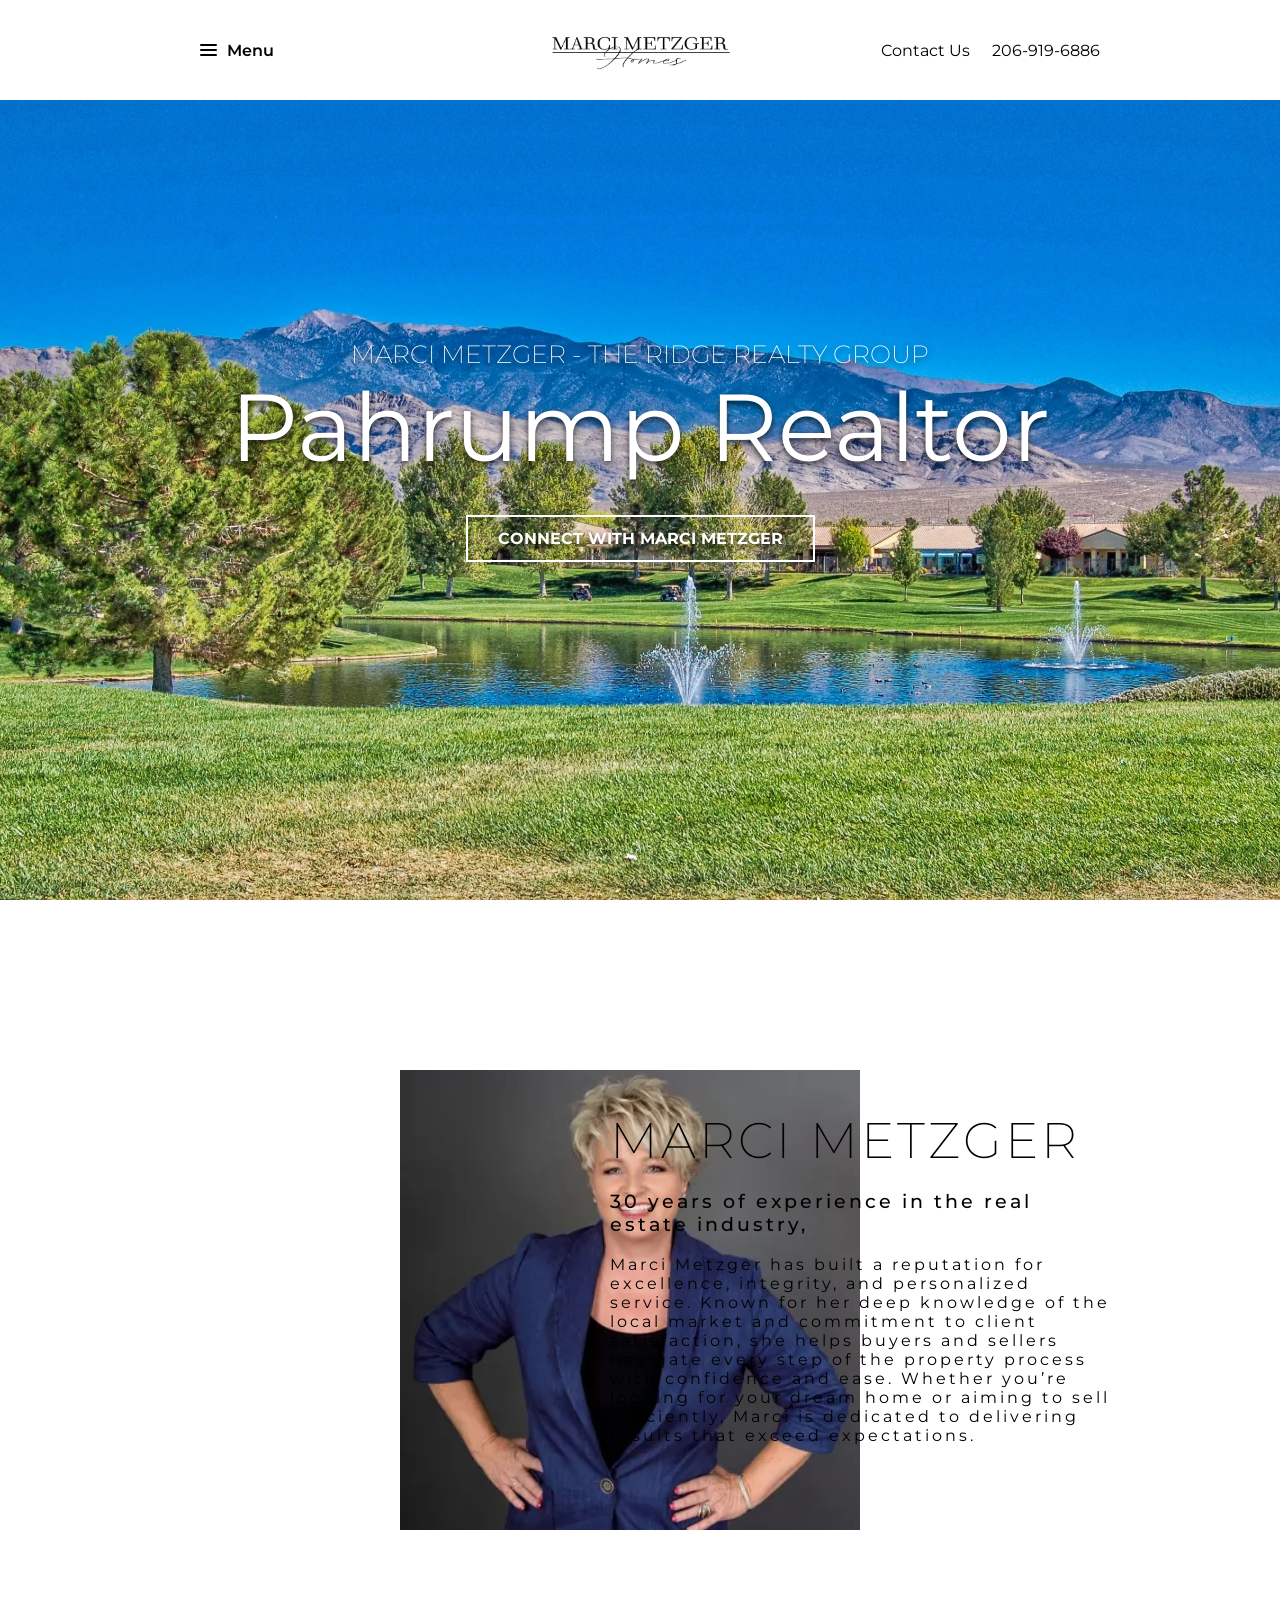
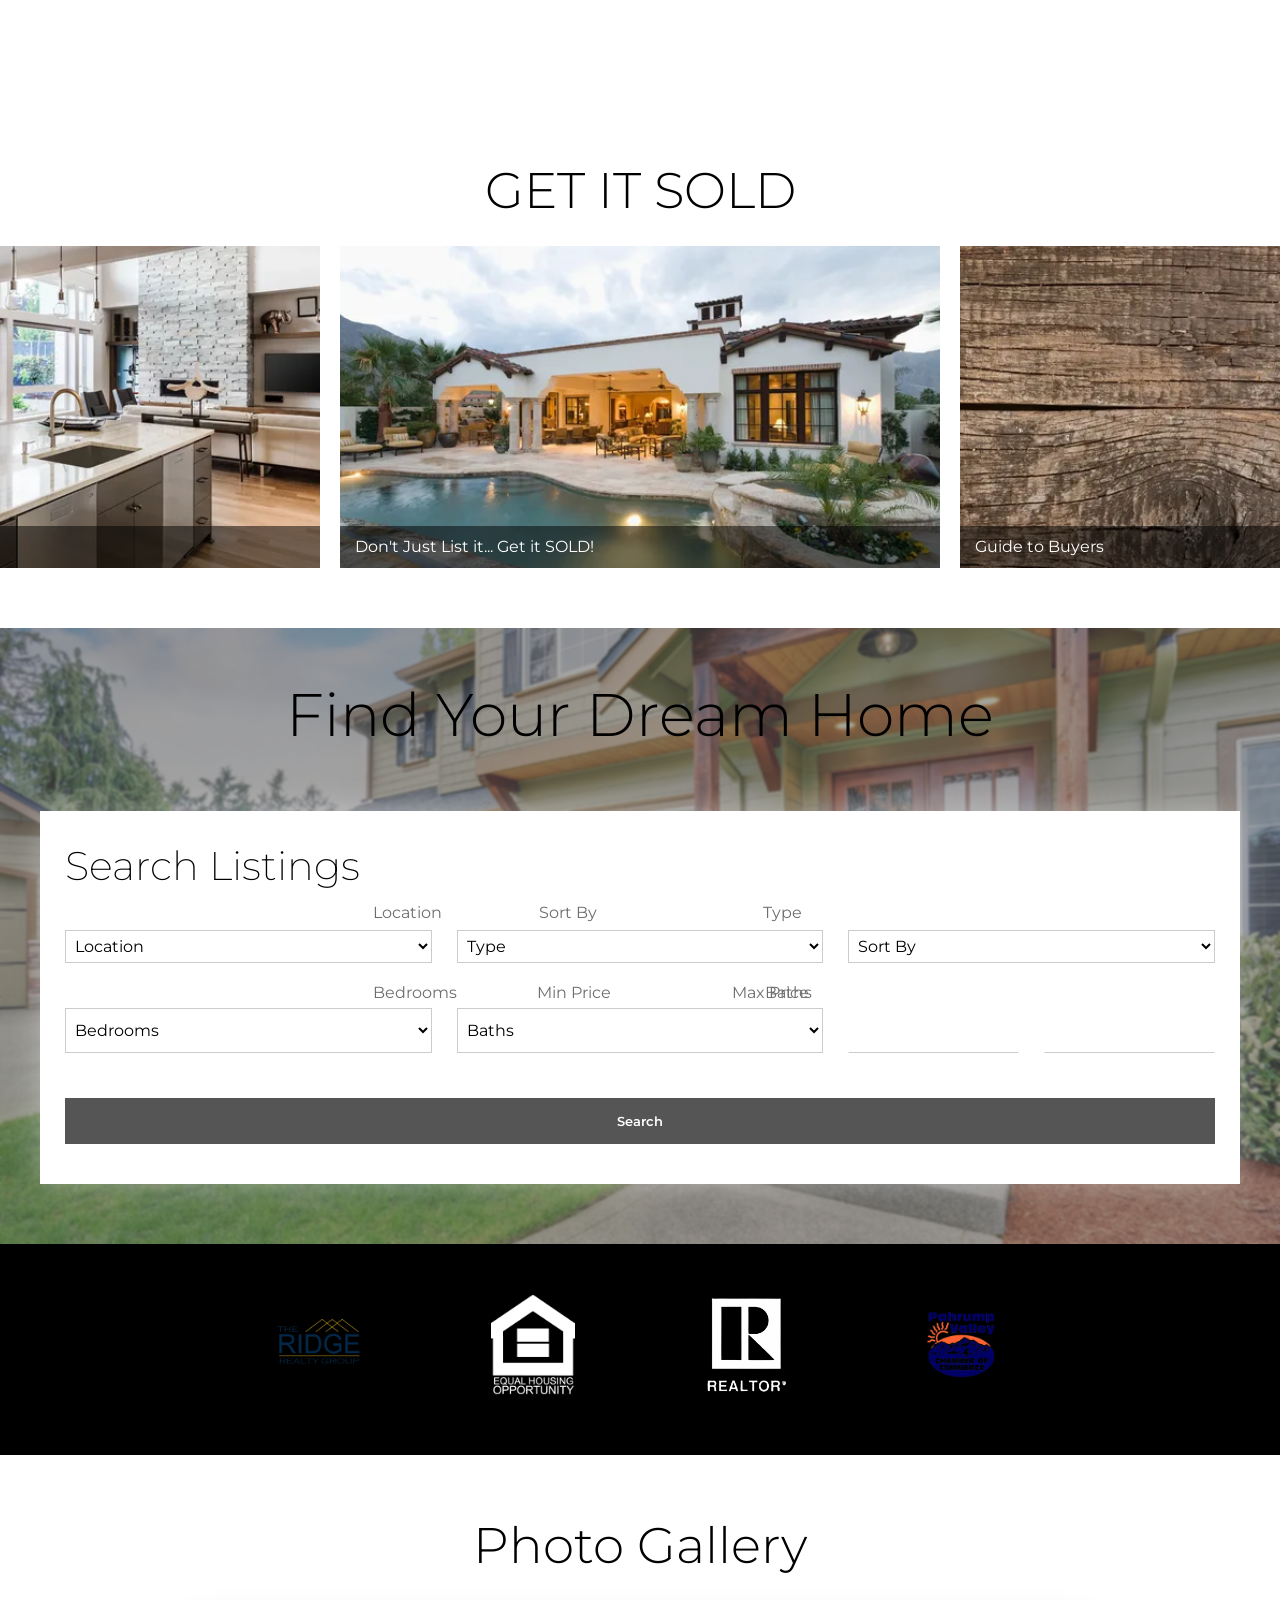
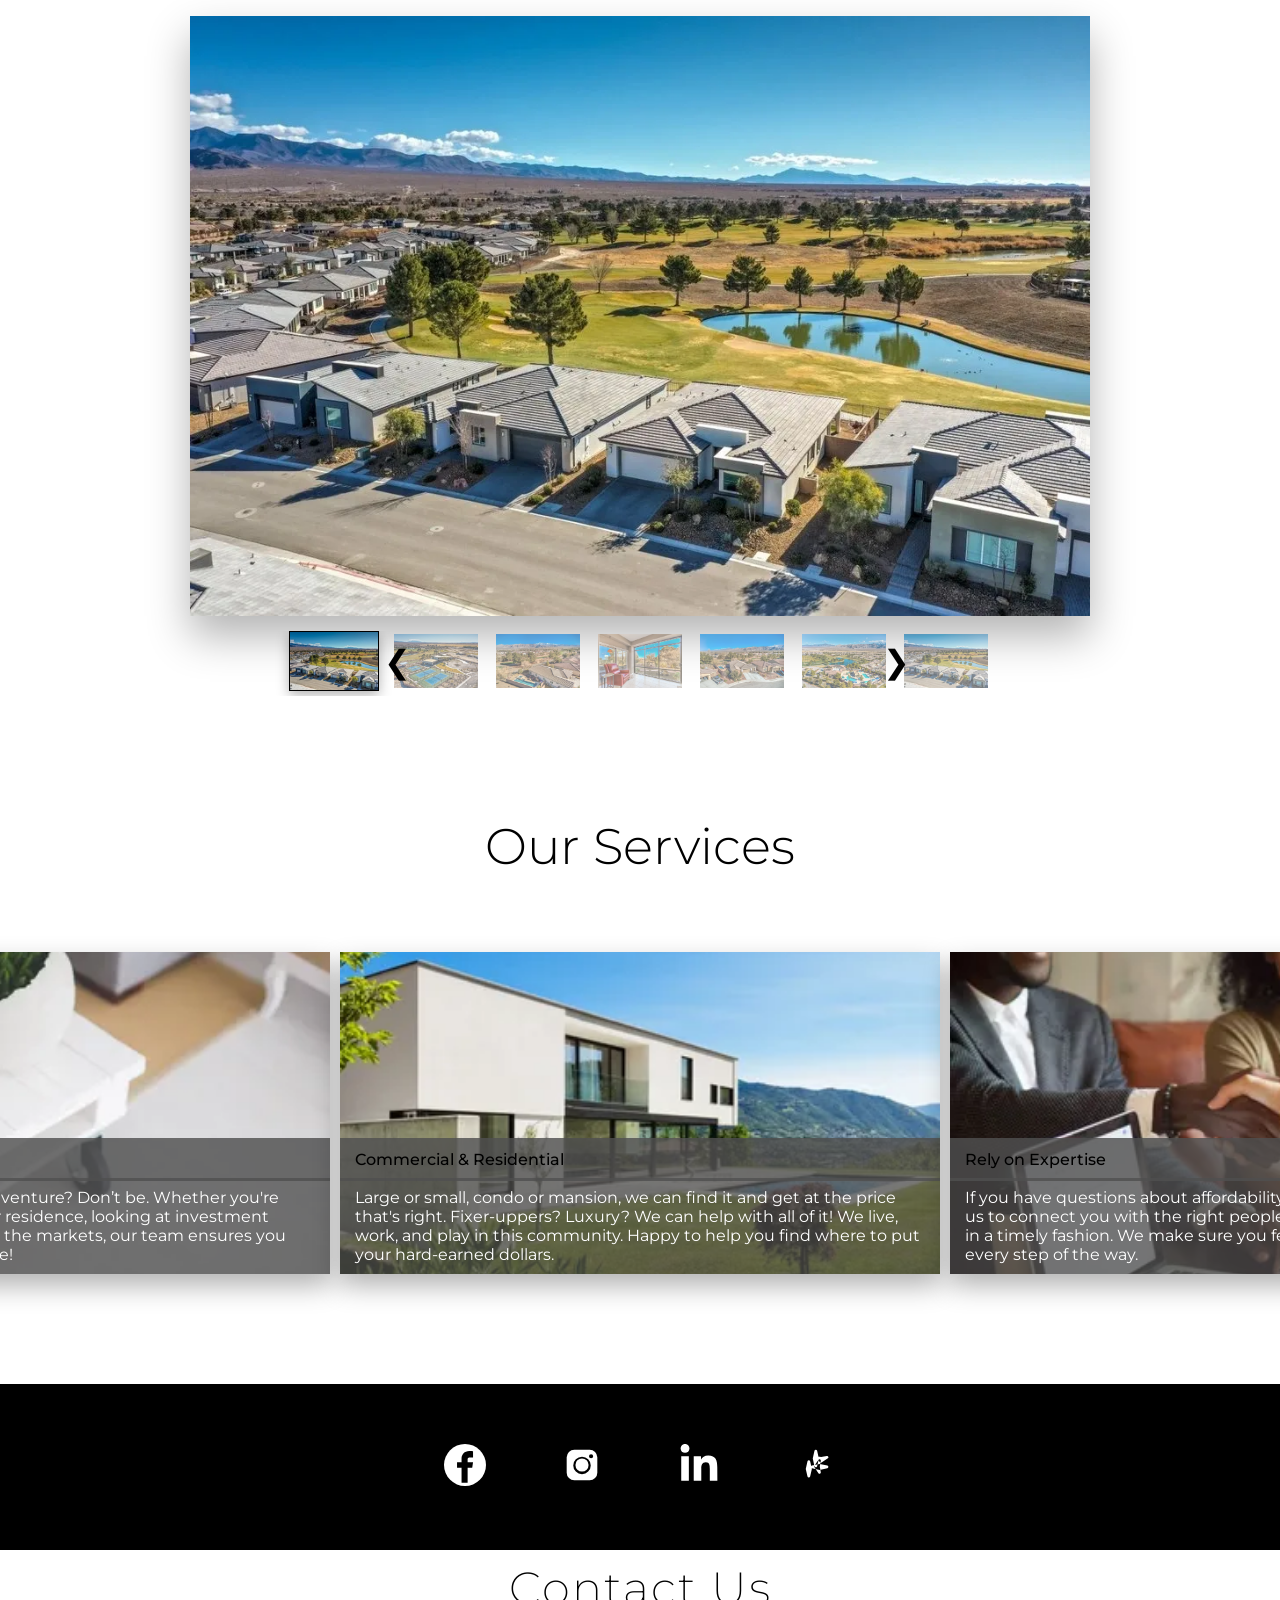
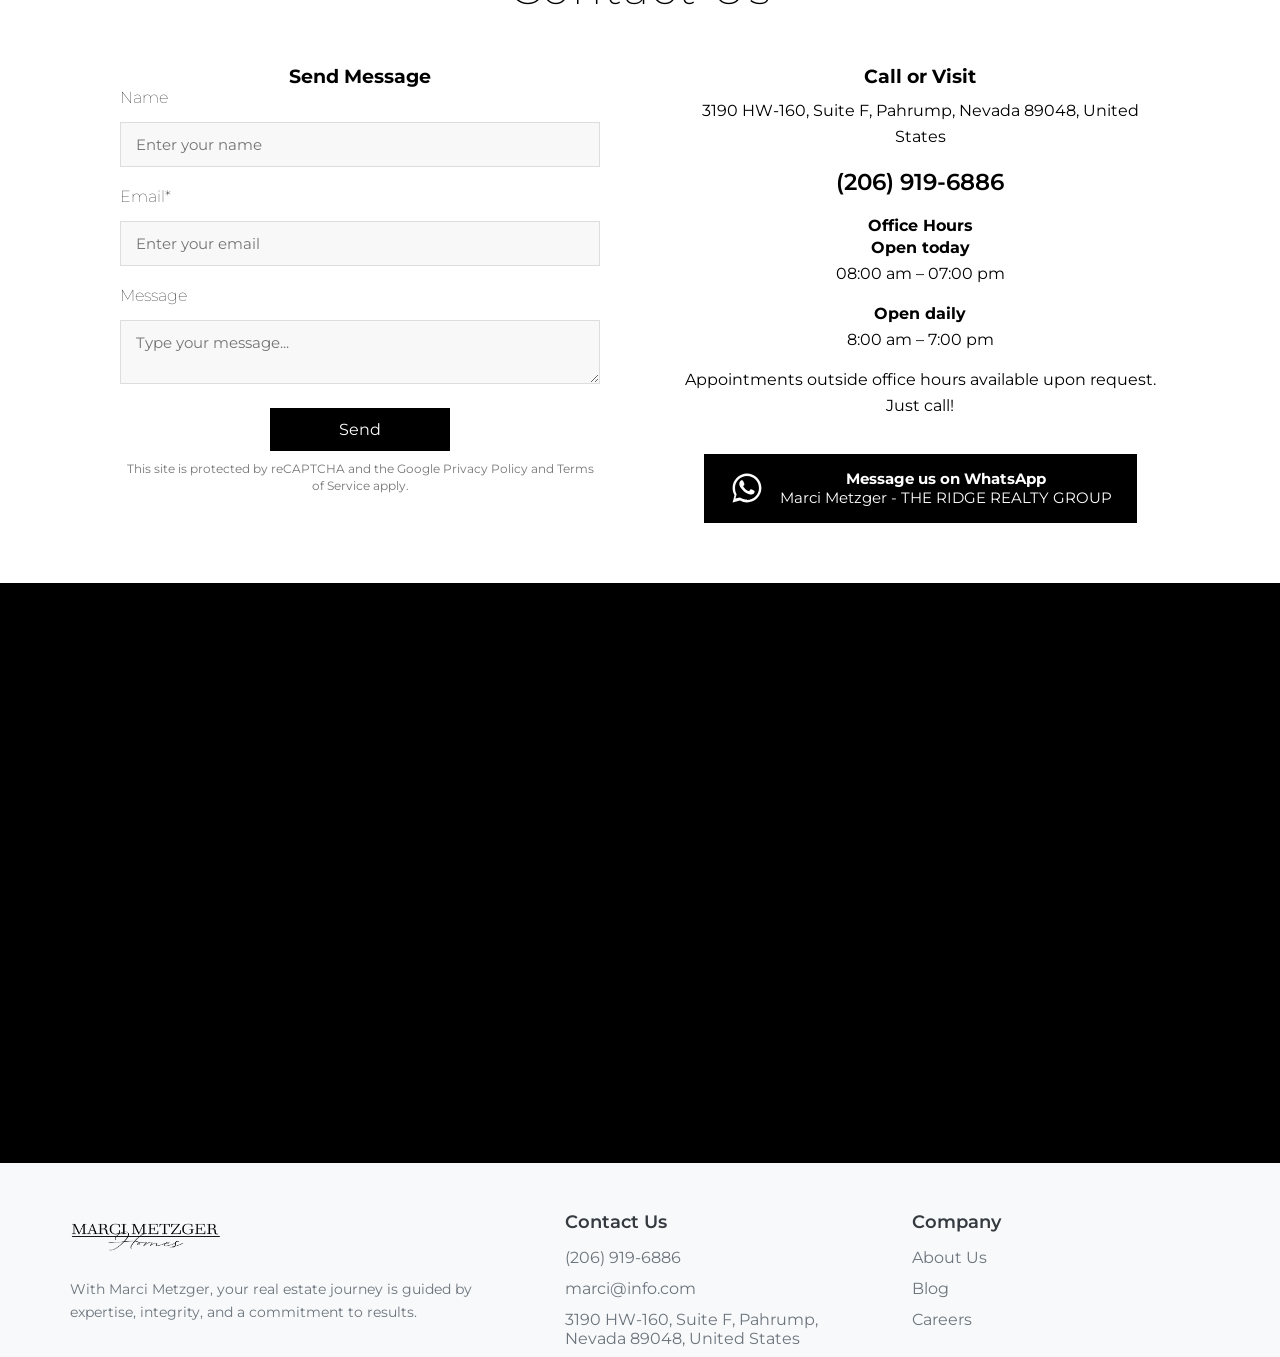
<file: homepage.html>
<!DOCTYPE html>
<html lang="en">
<head>
<meta charset="UTF-8">
<meta name="viewport" content="width=device-width, initial-scale=1.0">
<title>Home</title>
<link rel="stylesheet" href="css/style.css">
</head>
<body>

<header>
  <link rel="stylesheet" href="https://cdnjs.cloudflare.com/ajax/libs/font-awesome/6.5.0/css/all.min.css">
  <link rel="stylesheet" href="https://cdnjs.cloudflare.com/ajax/libs/font-awesome/6.4.0/css/all.min.css">

  <div class="hamburger" id="hamburger">
    <div class="bars"><div></div><div></div><div></div></div>
    <span class="menu-text">Menu</span>
  </div>
  <div class="logo-container"><img src="images/logo.png" alt="Logo"></div>
  <div class="header-contacts"><span>Contact Us&nbsp;&nbsp;&nbsp;</span><span>206-919-6886</span></div>
</header>

<div class="overlay" id="overlay">
  <div class="exit-btn" id="exitBtn">&times;</div>
  <div class="menu-container">
    <a href="#">Home</a>
    <a href="#">Listings</a>
    <a href="#">Properties</a>
    <a href="#">Let's Move</a>
    <a href="#">About Us</a>
    <a href="#">Contacts</a>
    <a href="#">Testimonials</a>
  </div>
</div>

<div class="section-1-placeholder"></div>

<section class="section-1" style="background-image: url('images/bg.jpg');">
  <span class="section1-text1">MARCI METZGER - THE RIDGE REALTY GROUP</span>
  <span class="section1-text2">Pahrump Realtor</span>
  <button class="btn">CONNECT WITH MARCI METZGER</button>
</section>

<div id="sections-container">
  <!-- Section 2 -->
  <section class="section" id="section2">
    <img src="images/marci.png" alt="marci">
    <div class="text-content">
      <p style="font-size:50px; font-weight: 200;">MARCI METZGER</p><br>
      <p style="font-size:17px; text-align: justify;" class="section2-detail">
        <h1 style="font-size:19px; font-weight: 500;">30 years of experience in the real estate industry,</h1><br>
        Marci Metzger has built a reputation for excellence, integrity, and personalized service. Known for her deep knowledge of the local market and commitment to client satisfaction, she helps buyers and sellers navigate every step of the property process with confidence and ease. Whether you’re looking for your dream home or aiming to sell efficiently, Marci is dedicated to delivering results that exceed expectations.
      </p>
    </div>
  </section>
</div>

<!-- Section 3 -->
<section class="section" id="section3">
  <h2>GET IT SOLD</h2>
  <div class="section3-row">
    <div class="image-box">
      <div class="section3-image">
        <img src="images/section3_image1.png" alt="section3_image1">
        <div class="section3-bottom-text">Top Residential Sales Last 5 Years</div>
        <div class="section3-label1">
          We helped nearly 90 clients in 2021, and closed 28.5 million in sales! Our team works hard everyday to grow and learn, so that we may continue to excel in our market. Our clients deserve our best, & we want to make sure our best is better every year.
        </div>
      </div>
    </div>
    <div class="image-box">
      <div class="section3-image">
        <img src="images/section3_image2.png" alt="section3_image2">
        <div class="section3-bottom-text">Don't Just List it... Get it SOLD!</div>
        <div class="section3-label2">
          We exhaust every avenue to ensure our listings are at the fingertips of every possible buyer, getting you top dollar for your home.
        </div>
      </div>
    </div>
    <div class="image-box">
      <div class="section3-image">
        <img src="images/section3_image3.png" alt="section3_image3">
        <div class="section3-bottom-text">Guide to Buyers</div>
        <div class="section3-label3">
          Nobody knows the market like we do. Enjoy having a pro at your service. Market analysis, upgrades lists, contractors on speed dial, & more!
        </div>
      </div>
    </div>
  </div>
</section>

<!-- Section 4 -->
<section class="section" id="section4" style="background-image: url('images/section4_bg.png');">
  <span id="section4-h2">Find Your Dream Home</span>
  <div class="property-search-container">
    <h2 class="section4-header">Search Listings</h2>
    <form class="property-search-form">
      <label for="location" class="section4-label1">Location</label>
      <select name="location" class="wide-input" id="location">
        <option value="" style="font-size: small;">Location</option>
        <option value="pahrump">Pahrump</option>
        <option value="lasvegas">Las Vegas</option>
        <option value="reno">Reno</option>
      </select>

      <label for="type" class="section4-label2">Type</label>
      <select name="type" class="wide-input" id="type">
        <option value="">Type</option>
        <option value="house">House</option>
        <option value="apartment">Apartment</option>
        <option value="land">Land</option>
      </select>

      <label for="sort" class="section4-label3">Sort By</label>
      <select name="sort" class="wide-input" id="sort">
        <option value="">Sort By</option>
        <option value="price_asc">Price Low → High</option>
        <option value="price_desc">Price High → Low</option>
        <option value="newest">Newest Listings</option>
      </select>

      <label for="bedroom" class="section4-label4">Bedrooms</label>
      <select name="bedrooms" class="wide-input" id="bedroom">
        <option value="">Bedrooms</option>
        <option value="1">1+</option>
        <option value="2">2+</option>
        <option value="3">3+</option>
        <option value="4">4+</option>
      </select>

      <label for="baths" class="section4-label5">Baths</label>
      <select name="baths" class="wide-input" id="baths">
        <option value="">Baths</option>
        <option value="1">1+</option>
        <option value="2">2+</option>
        <option value="3">3+</option>
        <option value="4">4+</option>
      </select>

      <label for="min" class="section4-label6">Min Price</label>
      <input type="number" name="min_price" class="input-price" id="min">

      <label for="max" class="section4-label7">Max Price</label>
      <input type="number" name="max_price" class="input-price" id="max">

      <button type="submit">Search</button>
    </form>
  </div>
</section>

<!-- Section 5 -->
<section class="section" id="section5">
  <div class="image-grid">
    <img src="images/ridge.png" alt="Image 1">
    <img src="images/eh.png" alt="Image 2">
    <img src="images/realtor.png" alt="Image 3">
    <img src="images/pv.png" alt="Image 4">
  </div>
</section>

<!-- Section 6 -->
<section class="section" id="section6">
  <h2>Photo Gallery</h2>
  <div class="slider-container">
    <div class="slider">
      <div class="slides">
        <img src="images/slide1.png" alt="Slide 1">
        <img src="images/slide2.png" alt="Slide 2">
        <img src="images/slide3.png" alt="Slide 3">
        <img src="images/slide4.png" alt="Slide 4">
        <img src="images/slide5.png" alt="Slide 5">
        <img src="images/slide6.png" alt="Slide 6">
        <img src="images/slide7.png" alt="Slide 7">
      </div>
    </div>
    <div class="thumbnails">
      <button class="prev">&#10094;</button>
      <img src="images/slide1.png" alt="Slide 1">
      <img src="images/slide2.png" alt="Slide 2">
      <img src="images/slide3.png" alt="Slide 3">
      <img src="images/slide4.png" alt="Slide 4">
      <img src="images/slide5.png" alt="Slide 5">
      <img src="images/slide6.png" alt="Slide 6">
      <img src="images/slide7.png" alt="Slide 7">
      <button class="next">&#10095;</button>
    </div>
  </div>
</section>

<!-- Section 7 -->
<section class="section" id="section7">
  <h2>Our Services</h2>
  <div class="section7-grid">
    <div class="section7-item">
      <div class="section7-image">
        <img src="images/section7-image1.png" alt="Image 1">
        <div class="image-label">
          <span>Nervous about your property adventure? Don’t be. Whether you're getting ready to buy or sell your residence, looking at investment properties, or just curious about the markets, our team ensures you get the best experience possible!</span>
        </div>
        <div class="section7-bottom-text">Real Estate Done Right</div>
      </div>
    </div>
    <div class="section7-item">
      <div class="section7-image">
        <img src="images/section7-image2.png" alt="Image 2">
        <div class="image-label">
          <span>Large or small, condo or mansion, we can find it and get at the price that's right. Fixer-uppers? Luxury? We can help with all of it! We live, work, and play in this community. Happy to help you find where to put your hard-earned dollars.</span>
        </div>
        <div class="section7-bottom-text">Commercial & Residential</div>
      </div>
    </div>
    <div class="section7-item">
      <div class="section7-image">
        <img src="images/section7-image3.png" alt="Image 3">
        <div class="image-label">
          <span>If you have questions about affordability, credit, and loan options, trust us to connect you with the right people to get the answers you need in a timely fashion. We make sure you feel confident and educated every step of the way.</span>
        </div>
        <div class="section7-bottom-text">Rely on Expertise</div>
      </div>
    </div>
  </div>
</section>

<!-- Section 8 -->
<section class="section" id="section8">
  <div class="social-grid">
    <a href="#" class="social-item">
      <svg width="42" height="42" viewBox="0 0 512 512" fill="white">
        <circle cx="256" cy="256" r="256"/>
        <path d="M354 165h-48c-8 0-18 10-18 22v36h66l-10 68h-56v181h-74V291h-55v-68h55v-45c0-48 34-92 94-92 26 0 45 2 46 2v57z" fill="black"/>
      </svg>
    </a>
    <a href="#" class="social-item">
      <svg width="42" height="42" viewBox="0 0 512 512" fill="white">
        <path d="M349.33 69.33H162.67A93.42 93.42 0 0069.33 162.67v186.66A93.42 93.42 0 00162.67 442.67h186.66A93.42 93.42 0 00442.67 349.33V162.67A93.42 93.42 0 00349.33 69.33zm-93.33 298.67a106.67 106.67 0 11106.67-106.67 106.81 106.81 0 01-106.67 106.67zm110.67-193.33a25.33 25.33 0 1125.33-25.34 25.28 25.28 0 01-25.33 25.34z"/>
        <circle cx="256" cy="256" r="80"/>
      </svg>
    </a>
    <a href="#" class="social-item">
      <svg width="42" height="42" viewBox="0 0 448 512" fill="white">
        <path d="M100.28 448H7.4V148.9h92.88zM53.79 108.1C24.09 108.1 0 83.5 0 53.8a53.8 53.8 0 11107.59 0c0 29.7-24.09 54.3-53.8 54.3zM447.9 448h-92.1V302.4c0-34.7-.7-79.2-48.29-79.2-48.3 0-55.7 37.7-55.7 76.6V448h-92.1V148.9h88.4v40.7h1.3c12.3-23.2 42.3-48.3 87.1-48.3 93.1 0 110.3 61.3 110.3 140.8z"/>
      </svg>
    </a>
    <a href="#" class="social-item">
      <svg width="42" height="42" viewBox="0 0 512 512" fill="white">
        <path d="M285.8 356.4l-54-82 54-82c9-14 32.1-4.7 28.7 12.1l-12.6 70.4 12.6 70.4c3.4 16.8-19.7 26.1-28.7 11.1zm-101.2 41l21-93.8-21-93.8c-3.7-16.5-28.7-16.5-32.4 0l-21 93.8 21 93.8c3.7 16.4 28.7 16.4 32.4 0zm209.7-133.8l-93.8-21-93.8 21c-16.5 3.7-16.5 28.7 0 32.4l93.8 21 93.8-21c16.4-3.7 16.4-28.7 0-32.4zM237.4 83.1l-21 93.8 21 93.8c3.7 16.5 28.7 16.5 32.4 0l21-93.8-21-93.8c-3.7-16.4-28.7-16.4-32.4 0zm151.3 63.4l-70.4 12.6-70.4-12.6c-16.8-3.4-26.1 19.7-11.1 28.7l82 54 82-54c14-9 4.7-32.1-12.1-28.7z"/>
      </svg>
    </a>
  </div>
</section>

<!-- Section 9 -->
<section class="section" id="section9">
  <div class="contact-wrapper">
    <h2 class="contact-title">Contact Us</h2>
    <div class="contact-grid">
      <div class="contact-form-box">
        <h3>Send Message</h3>
        <form>
          <label>Name</label>
          <input type="text" placeholder="Enter your name">
          <label>Email*</label>
          <input type="email" placeholder="Enter your email" required>
          <label>Message</label>
          <textarea placeholder="Type your message..."></textarea>
          <button type="submit" class="send-btn">Send</button>
          <p class="recaptcha-note">
            This site is protected by reCAPTCHA and the Google Privacy Policy and Terms of Service apply.
          </p>
        </form>
      </div>
      <div class="contact-info-box">
        <h3>Call or Visit</h3>
        <p>3190 HW-160, Suite F, Pahrump, Nevada 89048, United States</p>
        <p class="phone">(206) 919-6886</p>
        <h4>Office Hours</h4>
        <p><strong>Open today</strong><br>08:00 am – 07:00 pm</p>
        <p><strong>Open daily</strong><br>8:00 am – 7:00 pm</p>
        <p>Appointments outside office hours available upon request. Just call!</p>
        <div class="whatsapp-btn">
          <svg viewBox="0 0 32 32" fill="none" xmlns="http://www.w3.org/2000/svg">
            <path fill="#FFFFFF" d="M16.001 3.2c-6.999 0-12.8 5.801-12.8 12.8 0 2.258.589 4.455 1.708 6.385L3.2 28.8l6.58-1.708A12.726 12.726 0 0 0 16 28.8c6.999 0 12.8-5.801 12.8-12.8S23 3.2 16.001 3.2zm0 23.04c-2.106 0-4.155-.56-5.94-1.626l-.425-.251-3.905 1.013 1.04-3.8-.276-.44A10.64 10.64 0 0 1 5.36 16c0-5.889 4.783-10.64 10.64-10.64S26.64 10.111 26.64 16c0 5.857-4.752 10.64-10.64 10.64zm6.098-8.003c-.334-.167-1.973-.974-2.281-1.085-.307-.112-.534-.167-.76.167-.226.334-.867 1.085-1.066 1.308-.2.223-.387.25-.72.083-.334-.167-1.41-.52-2.686-1.66-1-.893-1.677-1.995-1.873-2.329-.2-.334-.022-.514.145-.68.149-.148.334-.387.5-.58.167-.194.223-.334.334-.557.112-.223.056-.418-.028-.585-.083-.167-.76-1.84-1.04-2.514-.275-.66-.557-.568-.76-.568-.195-.017-.418-.017-.642-.017-.223 0-.585.083-.892.418-.307.334-1.171 1.144-1.171 2.788 0 1.645 1.2 3.234 1.367 3.458.167.223 2.355 3.6 5.702 5.034.798.344 1.42.55 1.904.705.8.255 1.528.22 2.105.134.643-.095 1.973-.807 2.251-1.588.277-.78.277-1.452.194-1.588-.084-.139-.31-.223-.643-.39z"/>
          </svg>
          <div>
            <p><strong>Message us on WhatsApp</strong></p>
            <p>Marci Metzger - THE RIDGE REALTY GROUP</p>
          </div>
        </div>
      </div>
    </div>
  </div>
</section>

<!-- Section 10 -->
<section class="section" id="section10">
  <iframe
    src="https://www.google.com/maps?q=3190+NV-160+Suite+F,+Pahrump,+NV+89048,+USA&output=embed"
    allowfullscreen=""
    loading="lazy"
    referrerpolicy="no-referrer-when-downgrade">
  </iframe>
</section>

<footer class="footer-twotier" role="contentinfo">
  <div class="footer-twotier__top">
    <div class="footer-twotier__top-container">
      <div class="footer-twotier__brand">
        <div class="logo">
          <img src="images/logo.png" class="footer-logo">
        </div>
        <p>With Marci Metzger, your real estate journey is guided by expertise, integrity, and a commitment to results.</p>
      </div>
      <div class="footer-twotier__links">
        <h3 class="footer-twotier__heading">Contact Us</h3>
        <ul>
          <li><a href="#">(206) 919-6886</a></li>
          <li><a href="#">marci@info.com</a></li>
          <li><a href="#">3190 HW-160, Suite F, Pahrump, Nevada 89048, United States</a></li>
        </ul>
      </div>
      <div class="footer-twotier__links">
        <h3 class="footer-twotier__heading">Company</h3>
        <ul>
          <li><a href="#">About Us</a></li>
          <li><a href="#">Blog</a></li>
          <li><a href="#">Careers</a></li>
        </ul>
      </div>
    </div>
  </div>
  <div class="footer-twotier__bottom">
    <div class="footer-twotier__bottom-container">
      <p class="footer-twotier__copyright">
        &copy; Copyright © 2023 Marci METZGER Homes - All Rights Reserved
      </p>
      <nav class="footer-twotier__social" aria-label="Social Media">
        <ul>
          <li><a href="#" aria-label="Our Facebook Profile"><i class="fab fa-facebook-f"></i></a></li>
          <li><a href="#" aria-label="Our Twitter Profile"><i class="fab fa-twitter"></i></a></li>
          <li><a href="#" aria-label="Our LinkedIn Profile"><i class="fab fa-linkedin-in"></i></a></li>
          <li><a href="#" aria-label="Our Yelp Profile"><i class="fab fa-yelp"></i></a></li>
        </ul>
      </nav>
    </div>
  </div>
</footer>

<script src="js/script.js"></script>
</body>
</html>
</file>
<file: css/style.css>
@import url('https://fonts.googleapis.com/css2?family=Montserrat:ital,wght@0,100..900;1,100..900&display=swap');

* {
  margin: 0;
  padding: 0;
  box-sizing: border-box;
  font-family: 'Montserrat', sans-serif;
}

body {
  overflow-x: hidden;
}

  
  * {
  max-width: 100%;
}


  html, body {
  width: 100%;
  overflow-x: hidden;
}

h2 {
  font-size: 50px;
  font-weight: 300;
}

 /* Header */
header {
  position: fixed;
  top: 0;
  width: 100%;
  height: 100px;
  display: flex;
  align-items: center;
  justify-content: center;
  padding: 0 20px;
  z-index: 1000;
  
  /* Initially solid at top */
  background-color: rgba(255, 255, 255, 1);
  backdrop-filter: blur(1px);
  transition: background-color 0.3s ease, backdrop-filter 0.3s ease;
}

/* Scrolled state: transparent + blurred */
header.scrolled {
  background-color: rgba(255, 255, 255, 0.2); 
  backdrop-filter: blur(20px);
}

/* Optional: hide completely */
header.hide {
  opacity: 0;
  pointer-events: none;
}

  

  .logo-container {width:180px; height:180px; overflow:hidden;}
  .logo-container img {width:100%; height:100%; object-fit:contain;}
  .header-contacts {position:absolute; right:180px; display:flex; align-items:center; gap:10px;}

  /* Hamburger */
  .hamburger {position:absolute; left:200px; display:flex; align-items:center; gap:10px; cursor:pointer; z-index:1100;}
  .hamburger .bars {display:flex; flex-direction:column; justify-content:space-between; width:17px; height:12px;}
  .hamburger .bars div {height:2px; background:#000; border-radius:1px; transition: all 0.3s ease;}
  .hamburger .menu-text {font-size:1rem; font-weight:600; color:#000;}

  /* Overlay */
.overlay {
  position: fixed;
  top: 0;
  left: -100%;
  width: 100%;
  height: 100%;
  backdrop-filter: blur(5px);
  background: rgba(0, 0, 0, 0.856);

  display: flex;
  justify-content: flex-start; 
  align-items: center;        
  padding-left: 80px;          
 transition: left 0.07s ease-out;

  z-index: 1050;
}

/* When active */
.overlay.active {
  left: 0;
}

/* Menu container */
.overlay .menu-container {
  display: flex;
  flex-direction: column;
  align-items: flex-start; 
}

/* Menu links */
.overlay a {
  color: #ffffff;
  font-size: 2rem;
 margin-left: 100px;
 margin-bottom: 20px;
  text-decoration: none;
  text-align: left;
  font-weight: 400;
  letter-spacing: 1px;
}

/* Exit button */
.overlay .exit-btn {
  position: absolute;
  top: 50px;
  right: 100px;
  font-size: 3.5rem;
  font-weight: 200;
  cursor: pointer;
  color: #ffffff;
}


  /* Hero Section */
  .section-1-placeholder {height:100vh;}
  .section-1 {position:fixed; top:0; left:0; width:100%; height:100vh; display:flex; flex-direction:column; align-items:center; justify-content:center; font-size:3rem; font-weight:700; color:#fff; text-align:center; padding:0px; z-index:0; background-size:cover; background-position:center; background-repeat:no-repeat; text-shadow:1px 1px 2px rgba(0,0,0,0.6);}
 .section-1 .btn {margin-top:30px; padding:12px 30px; font-size:1rem; font-weight:700; text-shadow:0 3px 6px rgba(0,0,0,0.7);; color:#ffffff; background:transparent; border:2px solid rgb(255, 255, 255); cursor:pointer; transition: all 0.3s ease; box-shadow: 2 6px 6px rgba(0, 0, 0, 0.2);}
  .section-1 .btn:hover {color:#000000; background:#ffffff; border-color: #ffffff; text-shadow: none;}
  .section1-text1 {font-size: 25px; font-weight: 200; text-shadow:0 3px 6px rgba(0,0,0,0.7);}
  .section1-text2 {font-size: 95px; font-weight: 400; text-shadow:0 3px 6px rgba(0,0,0,0.7);}

  /* General Sections */
  .section {position:relative; width:100%; padding:60px 10px; text-align:center; background-color:#ffffff; }
  #section3 {position:relative; width:100%; padding:60px 10px; text-align:center; background-color:#ffffff;}
  #section2 {position:relative; width:100%; padding:60px 10px; text-align:center;}
  #section6 {position:relative; width:100%; padding:60px 10px; text-align:center; background-color:#ffffff;}
  #section5 {position:relative; width:100%; padding:50px 5px; text-align:center; background-color:#000000; color: #ffffff;}
  
 
  /* SAFE SECTION CENTERING WITHOUT CHANGING LAYOUT */
section > * {
  max-width: 1200px;  
  margin-left: auto;
  margin-right: auto;
}




  /* Section 2 */
  #section2 img {position:absolute; left:330px; top: 100px; width: 600px; height: auto; padding: 70px 70px;}
  #section2 .text-content {position:absolute; right:100px; top: 140px; max-width:50%; text-align:left; padding: 70px 70px; color: #000000; letter-spacing: 3px; word-wrap: break-word;}
  #section2 .btn {
  margin-top: 30px;
  padding: 12px 30px;
  font-size: 1.2rem;
  font-weight: 200;
  color: #ffffff;
  background: rgb(0, 0, 0);
  border: none;
  cursor: pointer;
  transition: all 0.3s ease;
  box-shadow: 1px 6px 6px rgb(44, 44, 44);
}

#section2 .btn:hover {
  color: #000000;
  background: #ffffff;
}

  /* Section 3 Title */
#section3 {
  position: relative;
  padding: 100px 20px 60px 20px;
  text-align: center;
}

.section3-header {
  display: block;
  margin-bottom: 60px;
  font-size: 50px;
  font-weight: 200;
}

/* Section 3 grid like Section 7 */
.section3-row {
  margin-top: 25px;
  display: flex;
  gap: 20px;
  justify-content: center;
  padding: 0 50px;
  flex-wrap: nowrap;
}

/* Each item: image + overlay */
.image-box {
  display: flex;
  flex-direction: column;
  align-items: center;
}

/* Image container with hover effect */
.section3-image {
  position: relative;
  width: 600px;
  height: 322px;
  overflow: hidden;
  transition: transform 0.3s ease, box-shadow 0.3s ease;
  cursor: pointer;
}

/* Lift container on hover */
.section3-image:hover {
  transform: translateY(-10px);
  box-shadow: 0 12px 25px rgba(0,0,0,0.3);
}

/* Image styling inside container */
.section3-image img {
  width: 100%;
  height: 100%;
  object-fit: cover;
  display: block;
}

/* Bottom text inside image - always visible */
.section3-bottom-text {
  position: absolute;
  bottom: 0;
  left: 0;
  width: 100%;
  background: rgba(0,0,0,0.5);
  color: #fff;
  padding: 10px 15px; 
  font-size: 16px;
  font-weight: 400; 
  line-height: 1.4; 
  box-sizing: border-box;
  transition: bottom 0.4s ease, font-size 0.4s ease;
  text-align: left;
  display: flex;       
  align-items: center; 
  justify-content: flex-start; 
  white-space: normal; 
}

/* Overlay label (appears on hover) - covers only bottom half */
.section3-label1,
.section3-label2,
.section3-label3 {
  position: absolute;
  bottom: 0; 
  left: 0;
  width: 100%;
  height: 50%; 
  padding: 15px;
  background: rgba(0,0,0,0.5);
  color: #fff;
  box-sizing: border-box;
  text-align: left;
  transform: translateY(100%); 
  transition: transform 0.4s ease;
}

/* On hover: overlay slides up */
.section3-image:hover .section3-label1,
.section3-image:hover .section3-label2,
.section3-image:hover .section3-label3 {
  transform: translateY(0);
}

/* On hover: bottom text moves on top of overlay text */
.section3-image:hover .section3-bottom-text {
  bottom: 50%; 
  font-weight: 600; 
}



#section4 {
  position: relative;
  background-size: cover;
  background-position: center;
  background-repeat: no-repeat;
  z-index: 0;

  display: flex;
  flex-direction: column;
  align-items: center;
  gap: 40px; /* space between children */
  padding: 50px 0; /* optional top/bottom padding */
}


#section4-h2 {
  font-size: 60px;
  font-weight: 300;
  margin-bottom: 20px; /* space between h2 and container */
}


/* Fixed overlay with blur and transparency */
#section4::before {
  content: "";
  position: absolute;
  top: 0; left: 0;
  width: 100%;
  height: 100%;
  background: rgba(94, 94, 94, 0.562); 
  backdrop-filter: blur(1px);     
  z-index: -1;                     
}


  /* Section 4: Property Search Form */
 .property-search-container {
  background: #fff;
  padding: 30px 25px 40px 25px;
  box-shadow: 0 0 30px rgba(255, 255, 255, 0.4), 0 15px 35px rgba(0,0,0,0.05); /* soft white glow + subtle depth */
  width: 1200px;
  height: auto; 
  margin: 0 auto;
  display: flex;
  flex-direction: column;
  justify-content: center;
  
}

.section4-header{
  font-size: 40px;
  font-weight: 200;
  text-align: left;
  top: 5px;
}

.property-search-form {
  display: grid;
  grid-template-columns: repeat(auto-fit, minmax(150px, 1fr));
  gap: 45px 25px;
  margin-top: 40px;
  border: none;
}

.property-search-form select,
.property-search-form input {
  padding: 25px;
  width: 100%;
  font-size: 1rem;
  outline: none;
  background-color: #ffffff; 
  transition: all 0.3s ease;
  border: none;
}

.property-search-form select:focus,
.property-search-form input:focus {
  box-shadow: 0 4px 15px rgba(0, 0, 0, 0.1);
  background-color: #fff;
  border: none;
}

.property-search-form button {
  grid-column: span 6;
  padding: 15px;
  background-color: #555555;
  color: #fff;
  font-weight: 600;
  border: none;
  cursor: pointer;
  transition: all 0.3s ease;
}

.property-search-form button:hover {
  background-color: #000000;
  transform: translateY(-2px);
  box-shadow: 0 0 25px rgba(255, 255, 255, 0.3); 
}

#max,
#min {
    background-color: transparent;
    border-top: 1px solid #ffffff;
    border-left: 1px solid #ffffff;
    border-right: 1px solid #ffffff;
    color: #000; 
    font-weight: 600; 
    padding: 12px;
    outline: none;
}

/* Optional: focus effect for better visibility */
#max:focus,
#min:focus {
    background-color: #fff; 
    box-shadow: 0 0 5px rgba(0,0,0,0.1);
    border: solid 1px black;
}


  /* Make inputs fully responsive */
.property-search-form select,
.property-search-form input {
  padding: 5px;
  width: 100%;
  border: 1px solid #ccc;
  font-size: 1rem;
  outline: none;
  transition: border 0.3s ease, box-shadow 0.3s ease;
}

.section4-label1 {position:absolute; left:373px; top:275px; max-width:30%; height:auto; color: #6e6e6e;}
.section4-label2 {position:absolute; left:763px; top:275px; max-width:30%; height:auto; color: #6e6e6e;}
.section4-label3 {position:absolute; right:683px; top:275px; max-width:30%; height:auto; color: #6e6e6e;}
.section4-label4 {position:absolute; left:373px; top:355px; max-width:30%; height:auto; color: #6e6e6e;}
.section4-label5 {position:absolute; left:765px; top:355px; max-width:30%; height:auto; color: #6e6e6e;} 
.section4-label6 {position:absolute; right:669px; top:355px; max-width:30%; height:auto; color: #6e6e6e;}
.section4-label7 {position:absolute; right:471px; top:355px; max-width:30%; height:auto; color: #6e6e6e;}

/* Make 3 inputs wider (2 columns wide) */
.wide-input {
  grid-column: span 2;
}

.input-price {
  border: solid 4px rgb(0, 0, 0);
}




  /* Container */
.slider-container {
  max-width: 900px;
  margin: 40px auto;
}

/* 4-image inline grid inside existing section */
.section .image-grid {
  display: flex;           
  justify-content: center; 
  gap: 130px;               
  flex-wrap: wrap;         
}

.section .image-grid img {
  width: 7%;              
  height: auto;
  object-fit: cover;
  transition: transform 0.3s ease, box-shadow 0.3s ease;
  cursor: pointer;
}

.section .image-grid img:hover {
  transform: scale(1.05);
  box-shadow: 0 8px 20px rgba(0,0,0,0.3);
}

/* Responsive for mobile */
@media (max-width: 768px) {
  .section .image-grid img {
    width: 48%; /* 2 per row on mobile */
  }
}


/* Slider */
.slider {
  position: relative;
  overflow: hidden;
  box-shadow: 0 20px 40px rgba(0,0,0,0.3);
}

/* Slides */
.slides {
  display: flex;
  transition: transform 0.6s ease-in-out;
}

.slides img {
  width: 100%;
  flex-shrink: 0;
  object-fit: cover;
  transition: transform 0.3s ease;
}

.slides img:hover {
  transform: scale(1.02);
}

/* Buttons */
.thumbnails button {
  position: absolute;
  top: 50%;
  transform: translateY(-50%);
  background-color: transparent;
  color: rgb(0, 0, 0);
  border: none;
  cursor: pointer;
  font-size: 2rem;
  z-index: 10;
  transition: background 0.3s, transform 0.3s;
}



.thumbnails button:hover {
  background-color: transparent;
  transform: translateY(-50%) scale(1.5);
}

/* Thumbnails */
.thumbnails {
  display: flex;
  justify-content: center;
  margin-top: 15px;
  gap: 12px;
  overflow-x: auto;
  padding-bottom: 5px;
}

.thumbnails::-webkit-scrollbar {
  height: 6px;
}

.thumbnails::-webkit-scrollbar-thumb {
  background: rgba(0,0,0,0.3);
}

.thumbnails img {
  width: 90px;
  height: 60px;
  object-fit: cover;
  cursor: pointer;
  opacity: 0.6;
  border: 3px solid transparent;
  transition: all 0.3s;
}

.thumbnails img:hover {
  opacity: 1;
  transform: scale(1.05);
}

.thumbnails img.active {
  opacity: 1;
  border: 1px solid #000000;
  box-shadow: 0 4px 12px rgba(0,0,0,0.3);
}

/* Prev/Next button positions — keep your current values */
.slider-container .prev {
  position: absolute;
  left: 30%;               
  top: calc(100% - 95px); 
}

.slider-container .next {
  position: absolute;
  left: 69%;               
  top: calc(100% - 95px); 
}

.image-label-h1{ font-size: 19px; font-weight: 500;


}

/* Section 7 grid */
.section7-grid {
  margin-top: 25px;
  display: flex;
  gap: 10px;
  justify-content: center;
  padding: 50px;
  flex-wrap: nowrap;
}

/* Each item: image + overlay + bottom text */
.section7-item {
  display: flex;
  flex-direction: column;
  align-items: center;
}

/* Image container with hover effect */
.section7-image {
  position: relative;
  width: 600px;
  height: 322px;
  overflow: hidden;
  transition: transform 0.3s ease, box-shadow 0.3s ease;
  cursor: pointer;
  box-shadow: 0 12px 25px rgba(0,0,0,0.3); 
}

/* Lift container on hover */
.section7-image:hover {
  transform: translateY(-10px); /* move image up */
  box-shadow: 0 18px 30px rgba(0,0,0,0.4); /* optional stronger shadow */
}

/* Image styling */
.section7-image img {
  width: 100%;
  height: 100%;
  object-fit: cover;
  display: block;
}


/* Bottom text inside image - always visible */
.section7-bottom-text {
  position: absolute;
  bottom: 29%; 
  left: 0;
  width: 100%;
  background: rgba(80, 80, 80, 0.815);
  color: #000000;
  padding: 12px 15px;
  font-size: 16px;
  font-weight: 500; 
  box-sizing: border-box;
  transition: bottom 0.4s ease, font-size 0.4s ease;
  text-align: left;
}

/* Overlay label - permanently visible */
.image-label {
  position: absolute;
  bottom: 0;
  left: 0;
  width: 100%;
  height: auto; 
  padding: 10px 15px; 
  background: rgba(75, 75, 75, 0.747);
  color: #ffffff;
  box-sizing: border-box;
  text-align: left;
  transform: translateY(0);
}




/* Black background section */
#section8 {
  background: #000;
  padding: 60px 0;
  display: flex;
  justify-content: center;
}

/* Inline row */
.social-grid {
  display: flex;
  gap: 75px;
}

/* Icon styling */
.social-item i {
  color: #fff;
  font-size: 42px;
  transition: transform 0.3s ease, opacity 0.3s ease;
}

/* Hover effect */
.social-item:hover i {
  transform: translateY(-6px);
  opacity: 0.85;
}

#section9 {
  background: #ffffff;
  padding: 10px 120px;
  color: #000;
  font-family: 'Raleway', sans-serif;
}

.contact-wrapper {
  max-width: 1500px;
  margin: auto;
}

.contact-title {
  text-align: center;
  font-size: 45px;
  font-weight: 200;
  margin-bottom: 50px;
  letter-spacing: 2px;
}

.contact-grid {
  display: flex;
  gap: 80px;
  justify-content: center;
}

.contact-form-box,
.contact-info-box {
  flex: 1;
}

/* FORM */
.contact-form-box label {
  display: block;      
  text-align: left;
  margin-bottom: 5px;
  font-weight: 100;
}

.contact-form-box input,
.contact-form-box textarea {
  width: 100%;
  padding: 12px 15px;
  margin: 10px 0 20px;
  border: 1px solid #ddd;
  background: #f8f8f8;
  font-size: 15px;
}

.send-btn {
  width: 180px;
  padding: 12px 0;
  background: black;
  color: white;
  border: none;
  font-size: 16px;
  cursor: pointer;
  transition: 0.3s;
}

.send-btn:hover {
  background: #333;
}

.recaptcha-note {
  font-size: 12px;
  color: #777;
  margin-top: 10px;
  line-height: 1.4;
}

/* RIGHT SIDE INFO */
.contact-info-box h3 {
  margin-bottom: 10px;
}

.contact-info-box p {
  margin-bottom: 15px;
  line-height: 1.6;
}

.phone {
  font-size: 23px;
  font-weight: 600;
  margin: 15px 0;
}


.contact-info-box {
  position: relative;
}

.whatsapp-btn {
  margin-top: 20px;             
  position: relative;
  display: inline-flex;
  align-items: center;
  gap: 15px;
  background: #000;
  padding: 15px 25px;
  cursor: pointer;
  transition: 0.3s ease;
}

.whatsapp-btn:hover {
  background: #222;
}

.whatsapp-btn svg {
  width: 36px;
  height: 36px;
}

.whatsapp-btn p {
  margin: 0;
  color: white;
  font-size: 15px;
  line-height: 1.3;
}

#section10 {
  all: unset;              
  display: block;
  position: relative;
  width: 100vw;            
  height: 400px;           
  margin: 0;
  padding: 0;
  overflow: hidden;
  background: #000;       
}

/* SECTION 10: Google Map - full width */
#section10 {
  position: relative;
  width: 100vw;        
  height: 400px;       
  margin: 0;           
  padding: 0;
  overflow: hidden;
  background: #000;    
}

/* Make iframe fill the section completely */
#section10 iframe {
  width: 100vw !important; 
  height: 100%;
  position: absolute;
  top: 0;
  left: 0;
  border: 0;
}

/* Remove max-width and centering for iframe parent */
#section10 > * {
  max-width: none !important;
  margin: 0 !important;
  padding: 0 !important;
}

/* FOOTER STYLES START HERE */

        .footer-twotier {
            color: var(--footer-top-text);
        }

        .footer-logo{
          width: 400px;
        }
        
        /* === TOP TIER STYLES === */
        .footer-twotier__top {
            background-color: var(--footer-top-bg);
            padding: 3rem 1.5rem;
        }

        .footer-twotier__top-container {
            max-width: 1140px;
            margin: 0 auto;
            display: grid;
            grid-template-columns: 1fr; 
            gap: 2rem;
        }

        .footer-twotier__brand p {
            margin: 1rem 0 0 0;
            font-size: 0.9rem;
            line-height: 1.6;
        }
        
        .footer-twotier__brand .logo {
            width: 150px;
            fill: var(--footer-top-heading);
        }

        .footer-twotier__heading {
            font-size: 1.1rem;
            font-weight: 600;
            color: var(--footer-top-heading);
            margin-top: 0;
            margin-bottom: 1rem;
        }

        .footer-twotier__links ul {
            margin: 0;
            padding: 0;
            list-style: none;
        }
        
        .footer-twotier__links li {
            margin-bottom: 0.75rem;
        }

        .footer-twotier__links a {
            color: var(--footer-top-text);
            text-decoration: none;
            transition: color 0.2s ease-in-out;
        }

        .footer-twotier__links a:hover {
            color: var(--footer-top-link-hover);
            text-decoration: underline;
        }

        /* === BOTTOM TIER STYLES === */
        .footer-twotier__bottom {
            background-color: var(--footer-bottom-bg);
            color: var(--footer-bottom-text);
            padding: 1.5rem;
        }
        
        .footer-twotier__bottom-container {
            max-width: 1140px;
            margin: 0 auto;
            display: flex;
            flex-direction: column; 
            align-items: center;
            gap: 1rem;
            font-size: 0.875rem;
            text-align: center;
        }
        
        .footer-twotier__bottom a {
            color: var(--footer-bottom-text);
            text-decoration: none;
            transition: color 0.2s ease-in-out;
        }

        .footer-twotier__bottom a:hover {
            color: var(--footer-bottom-link-hover);
            text-decoration: underline;
        }

        .footer-twotier__copyright {
            margin: 0;
        }
        
        .footer-twotier__social ul {
            margin: 0;
            padding: 0;
            list-style: none;
            display: flex;
            gap: 1.5rem;
        }

        .footer-twotier__social i {
    font-size: 20px;
    color: #ffffff; 
    transition: color 0.3s;
}

.footer-twotier__social i:hover {
    color: #afafaf; 
}

        
        .footer-twotier__social a:hover {
            text-decoration: none; 
        }
        
        .footer-twotier__social svg {
            width: 20px;
            height: 20px;
            fill: currentColor;
        }

        /* Media query for tablets and larger */
        @media (min-width: 768px) {
            .footer-twotier__top-container {
                grid-template-columns: 1.5fr 1fr 1fr; 
                gap: 3rem;
            }
            .footer-twotier__bottom-container {
                flex-direction: row; 
                justify-content: space-between;
                text-align: left;
            }
        }

         :root {
            --footer-top-bg: #f8f9fa;
            --footer-top-text: #6c757d;
            --footer-top-heading: #343a40;
            --footer-top-link-hover: #0056b3;

            --footer-bottom-bg: #000000;
            --footer-bottom-text: #ffffff;
            --footer-bottom-link-hover: #ffffff;
        }


.section11 {
  padding: 80px 20px;
  background-color: #f9f9f9;
  font-family: "Palatino Linotype", "Garamond", "Georgia", serif;
}

.section11-container {
  max-width: 1200px;
  margin: 0 auto;
  text-align: center;
}

.section11-title {
  font-size: 32px;
  margin-bottom: 50px;
  font-weight: 600;
  color: #222;
}

.section11-grid {
  display: flex;
  gap: 30px;
  justify-content: center;
  flex-wrap: wrap;
}

.testimonial-card {
  background-color: #fff;
  padding: 30px 25px;
  box-shadow: 0 10px 25px rgba(0,0,0,0.1);
  max-width: 350px;
  flex: 1 1 300px;
  display: flex;
  flex-direction: column;
  align-items: center;
  transition: transform 0.3s ease, box-shadow 0.3s ease;
}

.testimonial-card:hover {
  transform: translateY(-8px);
  box-shadow: 0 15px 30px rgba(0,0,0,0.15);
}

.testimonial-text {
  font-size: 16px;
  line-height: 1.6;
  color: #555;
  margin-bottom: 20px;
}

.testimonial-name {
  font-size: 18px;
  font-weight: 600;
  color: #222;
  margin-bottom: 5px;
}

.testimonial-role {
  font-size: 14px;
  font-weight: 400;
  color: #777;
}



/* Tablet */
@media (max-width: 992px) {
  .section1-text2 {
    font-size: 65px;
  }
  .section1-text1 {
    font-size: 22px;
  }
  .section-1 .btn {
    font-size: 1rem;
    padding: 10px 24px;
  }
}

/* Mobile Landscape + Small Tablets */
@media (max-width: 768px) {
  .section1-text2 {
    font-size: 48px;
  }
  .section1-text1 {
    font-size: 20px;
  }
  .section-1 {
    padding: 0 20px;
  }
  .section-1 .btn {
    padding: 10px 20px;
    font-size: 0.95rem;
  }
}

/* Mobile Portrait */
@media (max-width: 480px) {
  .section1-text2 {
    font-size: 35px;
    line-height: 1.1;
  }
  .section1-text1 {
    font-size: 18px;
  }
  .section-1 {
    padding: 0 15px;
  }
  .section-1 .btn {
    padding: 8px 18px;
    font-size: 0.9rem;
  }
}


/* Responsive Header */
@media screen and (max-width: 1024px) {
  .header-contacts {
    display: none; 
  }

  .menu-text {
    display: none; 
  }

  .hamburger {
    left: 20px; 
  }

  .logo-container {
    width: 140px;
    height: 140px;
  }

  header {
    height: 80px; 
    padding: 0 15px;
  }
}

@media screen and (max-width: 480px) {
  .logo-container {
    width: 120px;
    height: 120px;
  }

  header {
    height: 70px;
  }

  .hamburger .menu-text {
    font-size: 0.9rem; 
  }

  .overlay a {
    font-size: 1.5rem; 
  }
}

/* Section 2 Responsive */
@media screen and (max-width: 1024px) {
  #section2 img {
    position: relative;  
    left: auto;
    top: auto;
    display: block;
    margin: 0 auto;      
    width: 80%;          
    height: auto;
    padding: 20px 0;     
  }

  #section2 .text-content {
    position: relative;  
    right: auto;
    top: auto;
    max-width: 90%;     
    margin: 0 auto;
    padding: 20px 0;
    text-align: left;

    /* FIX: prevent stretched words */
    letter-spacing: normal;
    text-justify: auto;
    word-spacing: normal;
    white-space: normal;
  }
}

@media screen and (max-width: 600px) {
  #section2 img {
    width: 100%;          
    padding: 10px 0;
  }

  #section2 .text-content {
    max-width: 100%;
    padding: 10px 15px;

    /* FIX: prevent stretched words */
    letter-spacing: normal;
    text-justify: auto;
    word-spacing: normal;
    white-space: normal;
  }
}

/* Responsive for small screens */
@media screen and (max-width: 768px) {
  .section3-row {
    flex-direction: column; 
    align-items: center;    
    padding: 0 1px;        
    gap: 5px;              
  }

  .section3-image {
    width: 100%;            
    max-width: 100%;        
    height: auto;           
  }

  .section3-image img {
    width: 100%;            
    height: auto;          
  }

  /* Bottom text adjusts */
  .section3-bottom-text {
    font-size: 14px;
    padding: 8px 12px;
  }

  /* Overlay label adjusts */
  .section3-label1,
  .section3-label2,
  .section3-label3 {
    height: auto;          
    padding: 12px;
  }

  /* Keep hover effect */
  .section3-image:hover .section3-bottom-text {
    bottom: auto;
  }
}

/* Section 4 responsive: labels on top, 1 input per line on small screens */
@media screen and (max-width: 768px) {

  .property-search-container {
    width: 90%;             
    padding: 20px 15px;     
  }

  .section4-header {
    font-size: 28px;        
    text-align: left;
    margin-bottom: 20px;
  }

  .property-search-form {
    display: flex;
    flex-direction: column;  
    gap: 15px;               
    margin-top: 20px;
  }

  /* Make labels appear on top of inputs */
  .property-search-form label {
    display: block;
    margin-bottom: 5px;     
    text-align: left;
    font-weight: 500;
  }

  .property-search-form input,
  .property-search-form select,
  .property-search-form button {
    width: 100%;             
    box-sizing: border-box;  
    grid-column: auto;      
  }

  /* Ensure previous absolute labels stack above inputs */
  .section4-label1,
  .section4-label2,
  .section4-label3,
  .section4-label4,
  .section4-label5,
  .section4-label6,
  .section4-label7 {
    position: static;
    max-width: 100%;
    margin-bottom: 5px;
    color: #6e6e6e;
  }
}

/* Section 5 - 4 images in 1 row, shrink to fit */
@media (max-width: 1200px) {
  #section5 .image-grid {
    display: flex;
    gap: 5px;       /* small gap */
    flex-wrap: nowrap;
  }
  #section5 .image-grid img {
    width: 25%;      /* 4 images = 25% each */
    height: auto;    /* maintain aspect ratio */
    object-fit: contain; /* prevent cropping */
  }
}

@media (max-width: 992px) {
  #section5 .image-grid img {
    width: 25%;
  }
}

@media (max-width: 768px) {
  #section5 .image-grid img {
    width: 25%;
  }
}

@media (max-width: 576px) {
  #section5 .image-grid img {
    width: 25%;
  }
}

/* Section 5 responsive: swipeable slider, hide buttons and thumbnails on small screens */
@media screen and (max-width: 768px) {

  /* Make slider overflow scrollable horizontally for swipe */
  .slider {
    overflow-x: auto;
    scroll-behavior: smooth; 
    -webkit-overflow-scrolling: touch; 
  }

  /* Slides stay in a single row */
  .slides {
    flex-wrap: nowrap;
  }

  .slides img {
    width: 90%;       
    margin-right: 10px; 
  }

  /* Hide prev/next buttons */
  .slider-container .prev,
  .slider-container .next {
    display: none;
  }

  /* Hide thumbnails */
  .thumbnails {
    display: none;
  }
}

/* Responsive for smaller screens */
@media (max-width: 768px) {
  .section7-grid {
    flex-direction: column; /* stack items vertically */
    padding: 10px; /* reduce padding for smaller screens */
  }

  .section7-item {
    width: 100%; /* full width for each item */
    max-width: 100%; /* override any max-width */
  }

  .section7-image {
    width: 100%; /* image fills container */
    height: auto; /* maintain aspect ratio */
  }
}


/* Sections 8 & 9 responsive */
@media screen and (max-width: 992px) {
  
  /* Section 8 - social icons row */
  .social-grid {
    gap: 40px;          
  }
  
  .social-item i {
    font-size: 32px;    
  }

  /* Section 9 - contact form and info row */
  .contact-grid {
    gap: 40px;           
    flex-wrap: wrap;     
  }

  .contact-form-box,
  .contact-info-box {
    flex: 1 1 45%;       
  }

  .contact-title {
    font-size: 36px;     
    margin-bottom: 30px;
  }

  #section9 {
    padding: 50px 40px;  
  }
}

@media screen and (max-width: 768px) {
  .social-grid {
    gap: 25px;
  }

  .social-item i {
    font-size: 28px;
  }

  .contact-grid {
    gap: 25px;
  }

  .contact-form-box,
  .contact-info-box {
    flex: 1 1 100%;      
  }

  .contact-title {
    font-size: 28px;
    margin-bottom: 20px;
  }

  #section9 {
    padding: 30px 20px;
  }
}

/* Section 11 responsiveness */

/* Large screens (desktop) */
@media (min-width: 1200px) {
  .section11-grid {
    gap: 30px;
  }
  .testimonial-card {
    max-width: 350px;
  }
}

/* Medium screens (tablet) */
@media (max-width: 992px) {
  .section11-grid {
    gap: 20px;
    justify-content: center;
  }
  .testimonial-card {
    max-width: 45%; /* 2 per row */
  }
}

/* Small screens (large mobile) */
@media (max-width: 768px) {
  .section11-grid {
    gap: 15px;
    justify-content: center;
  }
  .testimonial-card {
    max-width: 100%; /* 1 per row */
  }
}

/* Extra small screens (mobile) */
@media (max-width: 480px) {
  .section11 {
    padding: 60px 15px;
  }
  .section11-title {
    font-size: 28px;
    margin-bottom: 30px;
  }
  .testimonial-card {
    padding: 20px 15px;
  }
  .testimonial-text {
    font-size: 15px;
  }
  .testimonial-name {
    font-size: 16px;
  }
  .testimonial-role {
    font-size: 13px;
  }
}

/* For tablet screens and below (max-width: 1024px) */
@media screen and (max-width: 1024px) {
  .overlay {
    padding-left: 40px;  /* Adjust padding */
  }

  .overlay .menu-container {
    align-items: flex-start;
  }

  .overlay a {
    font-size: 1.8rem;  /* Reduce font size */
    margin-left: 60px;  /* Reduce margin */
  }

  .overlay .exit-btn {
    top: 40px;
    right: 70px;
    font-size: 3rem;  /* Adjust exit button size */
  }
}

/* For mobile screens (max-width: 600px) */
@media screen and (max-width: 600px) {
  .overlay {
    padding-left: 20px;  /* Reduce padding further for mobile */
  }

  .overlay .menu-container {
    align-items: flex-start;
  }

  .overlay a {
    font-size: 1.6rem;  /* Further reduce font size */
    margin-left: 40px;  /* Reduce margin */
  }

  .overlay .exit-btn {
    top: 30px;
    right: 50px;
    font-size: 2.5rem;  /* Adjust exit button size */
  }
}
</file>
